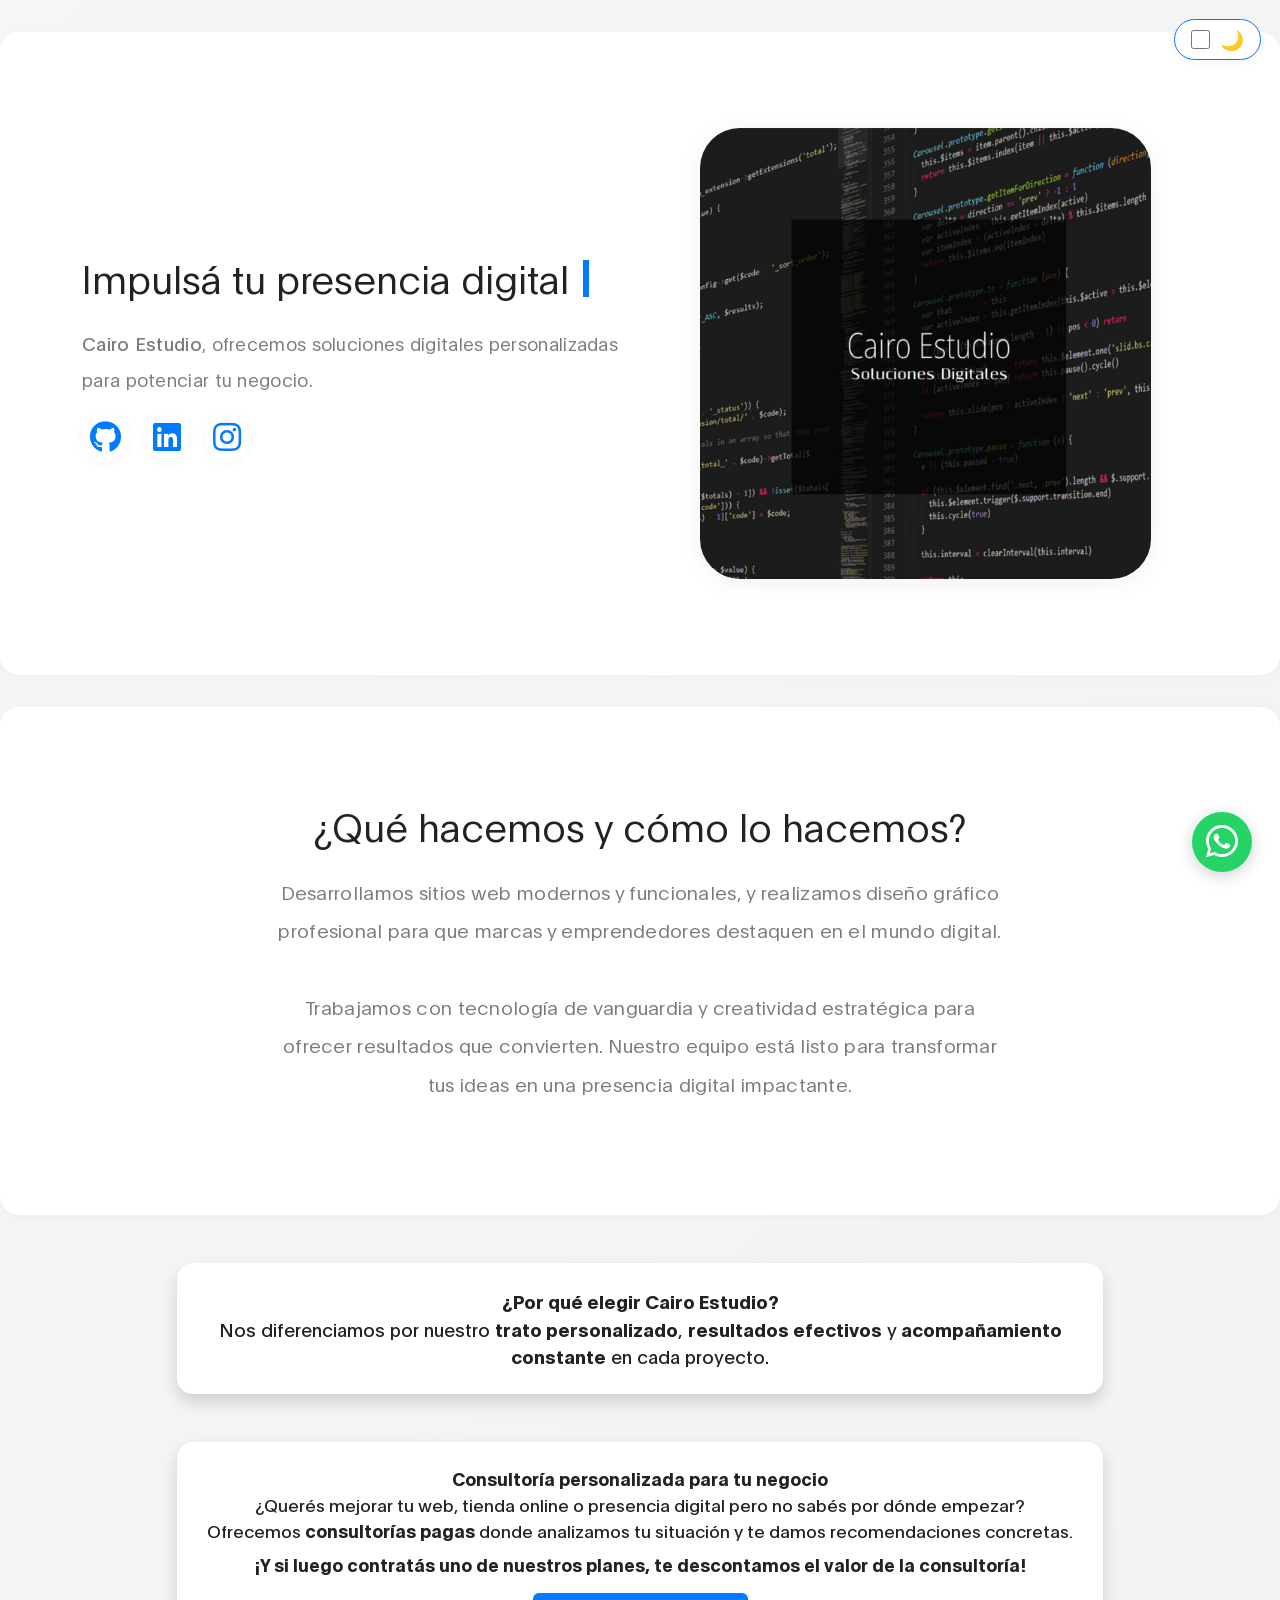
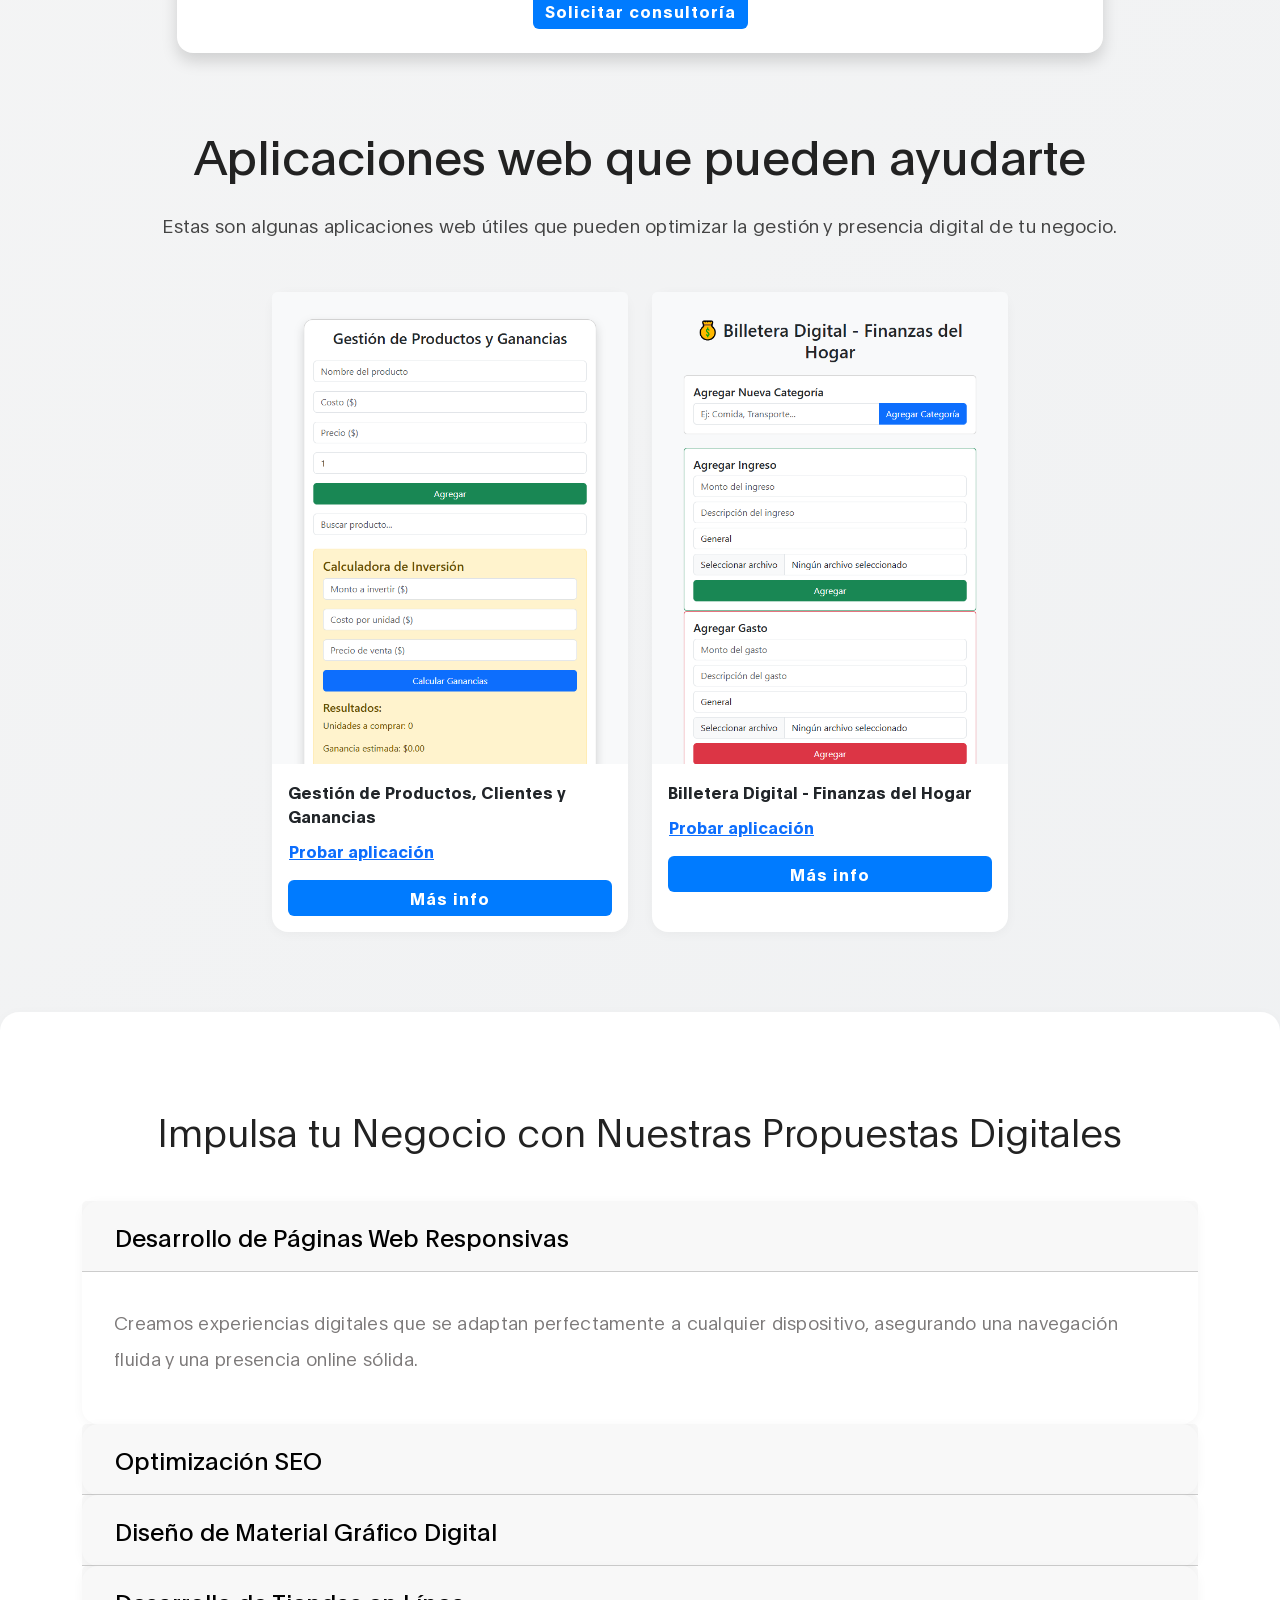
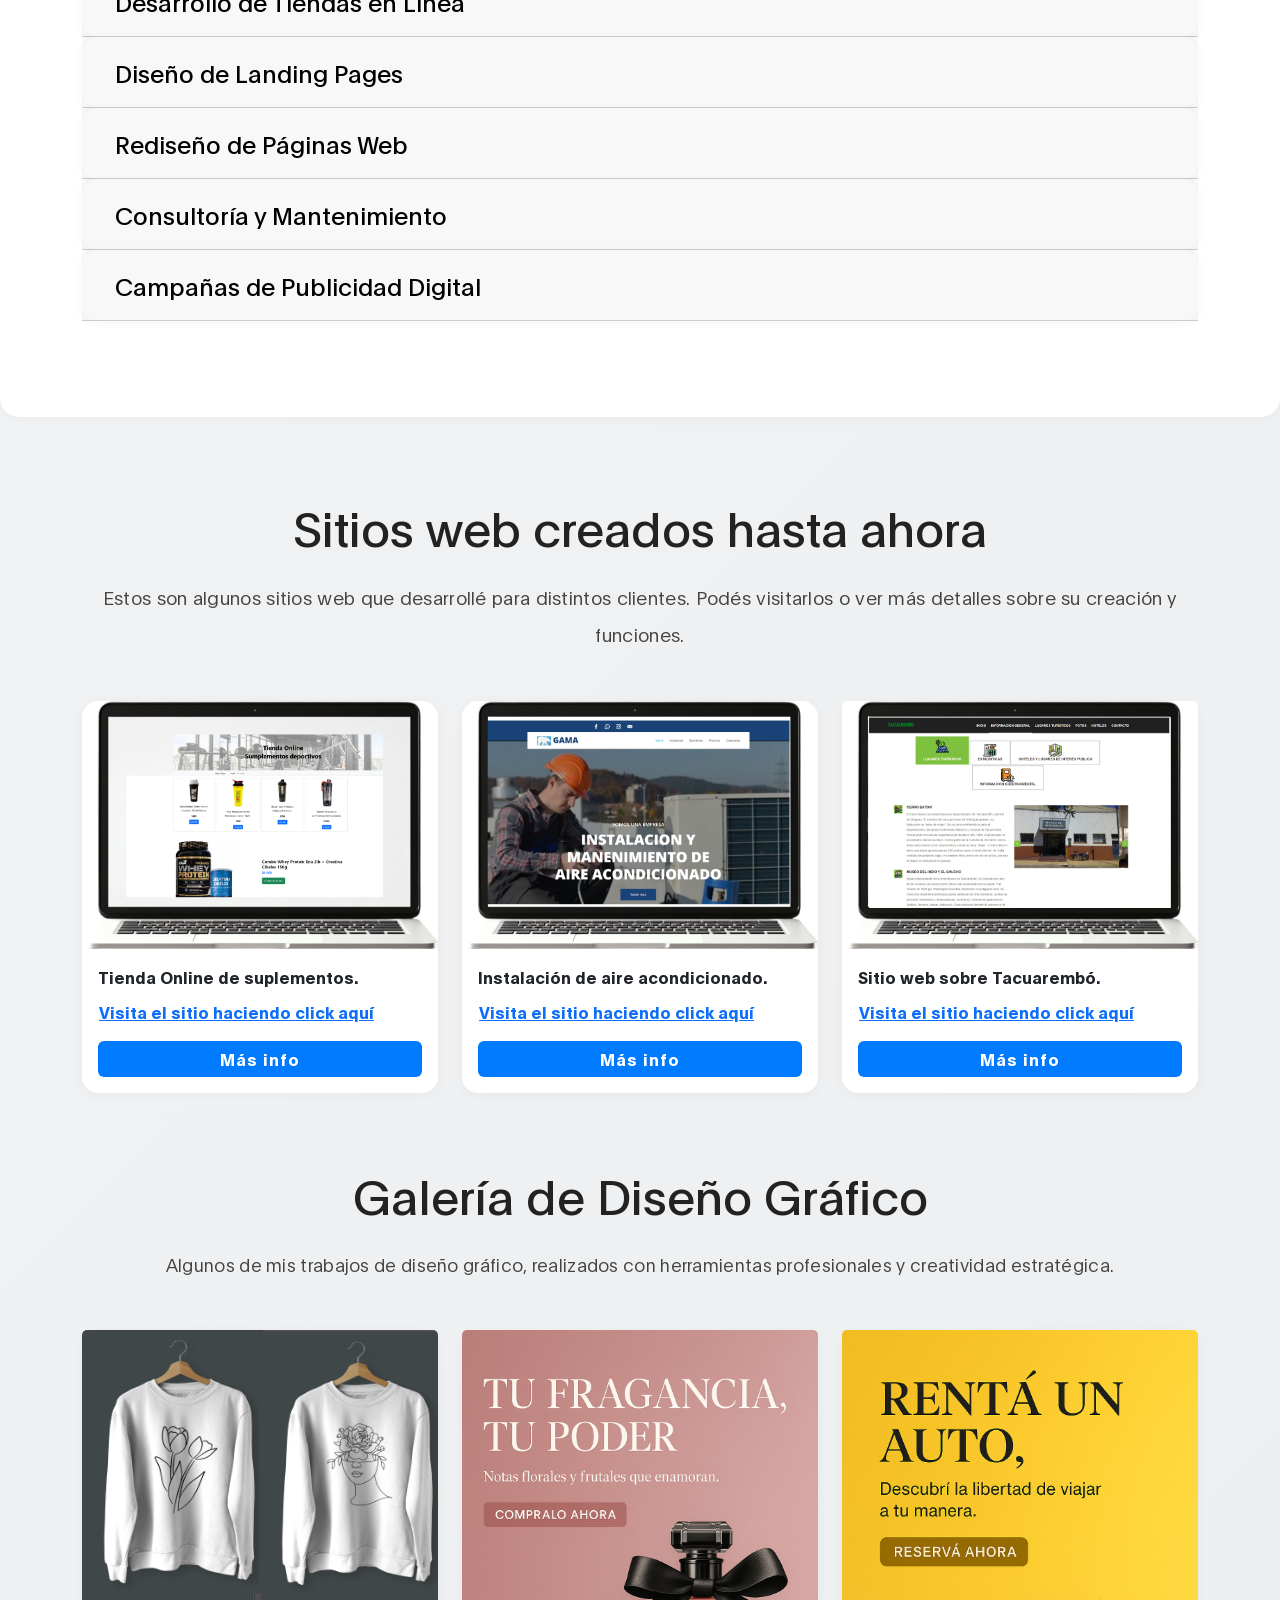
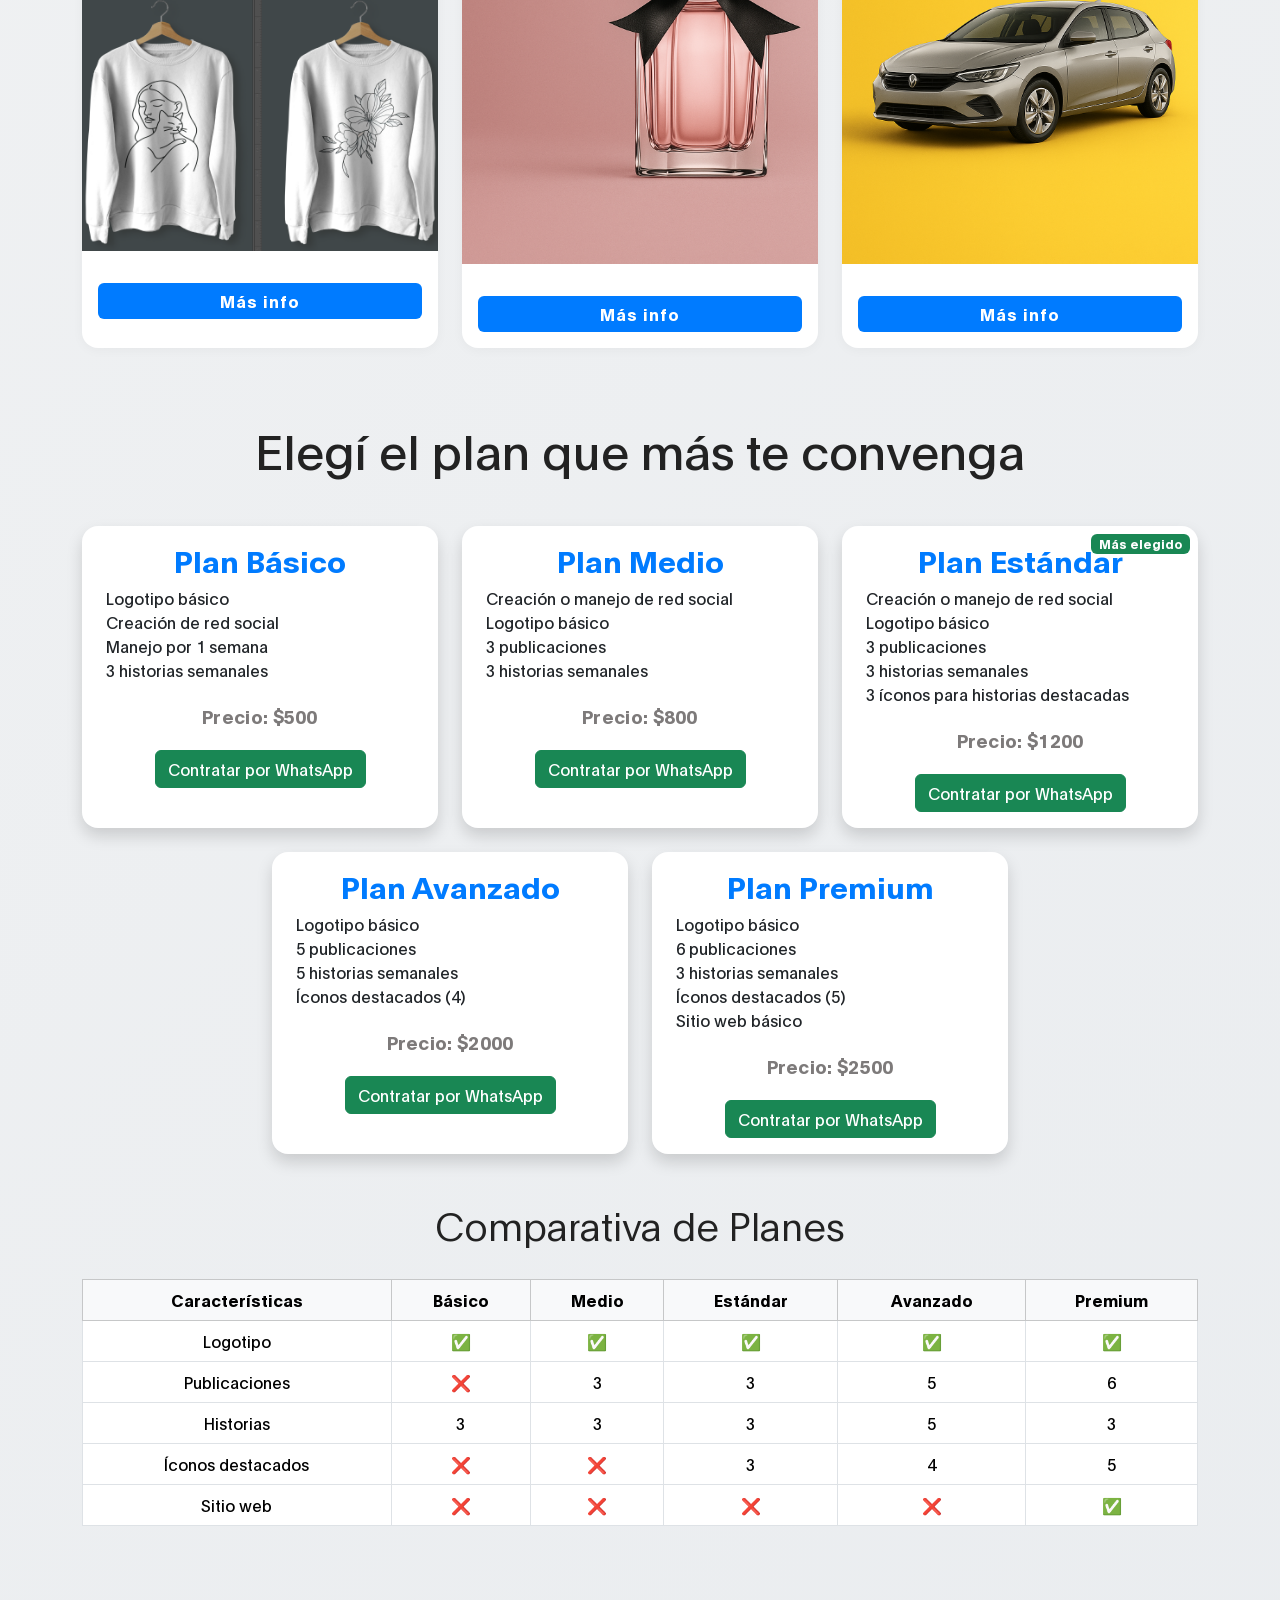
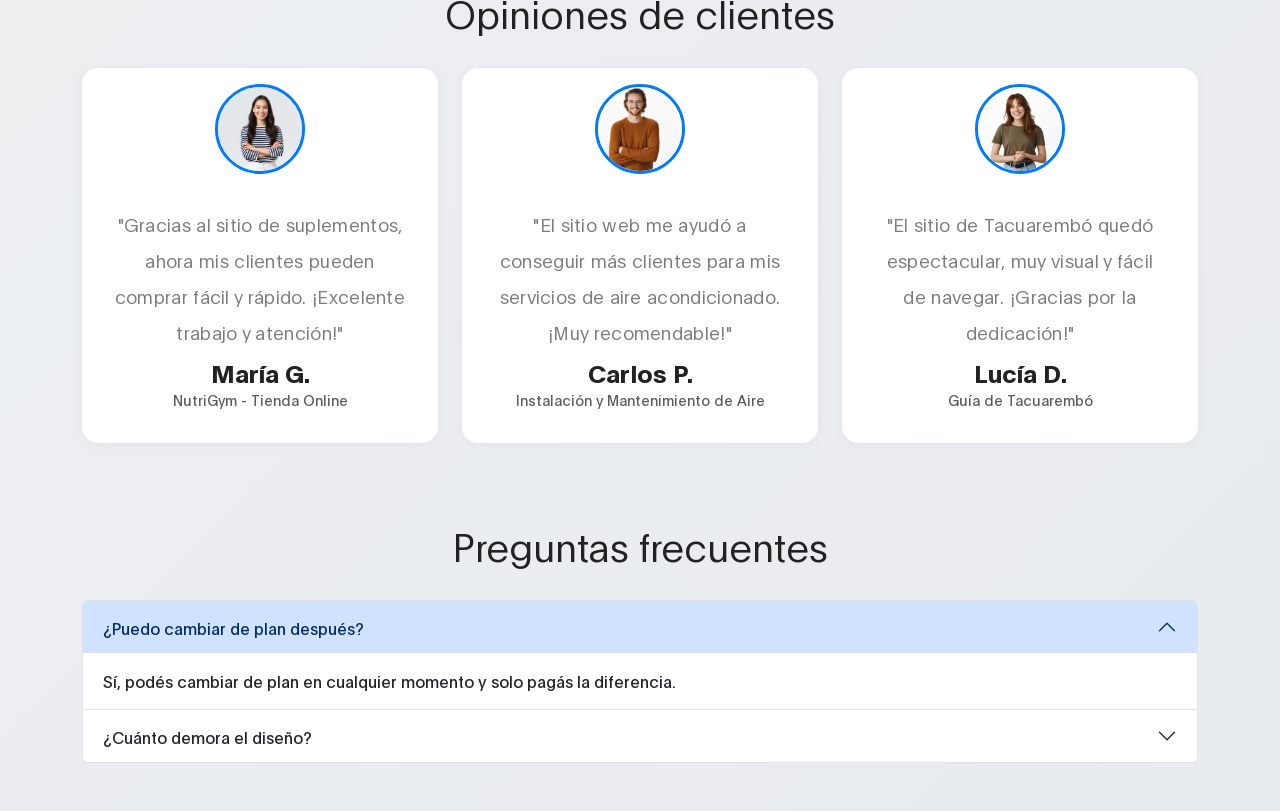
<file: index.html>
<!DOCTYPE html>
<html lang="es">
<head>
    <title>Cairo Estudio Web</title>
    <!-- Bootstrap CSS -->
    <link href="https://cdn.jsdelivr.net/npm/bootstrap@5.3.0-alpha1/dist/css/bootstrap.min.css" rel="stylesheet">
    <!-- Google Fonts -->
    <link href="https://fonts.googleapis.com/css2?family=Montserrat:wght@400;700&display=swap" rel="stylesheet">
    <style>
        :root {
            /* Minimalista Light */
            --color-bg: #f6f6f6;
            --color-bg-gradient: linear-gradient(135deg, #f6f6f6 0%, #e9ecef 100%);
            --color-navbar: #fff;
            --color-navbar-link: #222;
            --color-navbar-link-hover: #007bff;
            --color-primary: #007bff;
            --color-primary-dark: #0056b3;
            --color-card-bg: #fff;
            --color-card-shadow: 0 2px 12px rgba(0,0,0,0.04);
            --color-card-hover: 0 8px 32px rgba(0,123,255,0.07);
            --color-title: #222;
            --color-text: #222;
            --color-btn-bg: #007bff;
            --color-btn-bg-hover: #0056b3;
            --color-section: #fff;
            --color-faq: #f6f6f6;
        }
        [data-theme="dark"] {
            --color-bg: #181a1b;
            --color-bg-gradient: linear-gradient(135deg, #181a1b 0%, #23272b 100%);
            --color-navbar: #23272b;
            --color-navbar-link: #f6f6f6;
            --color-navbar-link-hover: #66d9ef;
            --color-primary: #66d9ef;
            --color-primary-dark: #a6e22e;
            --color-card-bg: #23272b;
            --color-card-shadow: 0 2px 12px rgba(0,0,0,0.18);
            --color-card-hover: 0 8px 32px rgba(102,217,239,0.10);
            --color-title: #f6f6f6;
            --color-text: #f6f6f6;
            --color-btn-bg: #23272b;
            --color-btn-bg-hover: #66d9ef;
            --color-section: #181a1b;
            --color-faq: #23272b;
        }
        body {
            font-family: 'Montserrat', Arial, sans-serif;
            background: var(--color-bg-gradient);
            color: var(--color-text);
            transition: background 0.4s, color 0.4s;
        }
        .navbar {
            background: var(--color-navbar);
            box-shadow: 0 2px 8px rgba(0,0,0,0.03);
        }
        .navbar-brand {
            font-weight: 700;
            letter-spacing: 2px;
            color: var(--color-navbar-link) !important;
        }
        .navbar-nav .nav-link {
            color: var(--color-navbar-link) !important;
            font-weight: 500;
            transition: color 0.2s;
        }
        .navbar-nav .nav-link:hover {
            color: var(--color-navbar-link-hover) !important;
        }
        .about, .servicios-digitales, .tecnologia-creatividad, .testimonials, .faq {
            background: var(--color-section);
            border-radius: 1.2rem;
            box-shadow: 0 2px 12px rgba(0,0,0,0.03);
            margin: 2rem 0;
            padding: 2rem 0;
        }
        .about-image {
            border-radius: 1rem;
            box-shadow: 0 4px 24px rgba(0,0,0,0.06);
            border: none;
        }
        .typewriter-cursor {
            display: inline-block;
            animation: blink 1s steps(1) infinite;
            color: var(--color-primary);
            font-weight: bold;
            font-size: 1.2em;
        }
        @keyframes blink {
            0%, 50% { opacity: 1; }
            51%, 100% { opacity: 0; }
        }
        .card {
            border-radius: 1rem;
            background: var(--color-card-bg);
            box-shadow: var(--color-card-shadow);
            transition: transform 0.2s, box-shadow 0.2s, background 0.4s;
            border: none;
        }
        .card:hover {
            transform: translateY(-4px) scale(1.01);
            box-shadow: var(--color-card-hover);
        }
        .btn-primary {
            background: var(--color-btn-bg);
            border: none;
            font-weight: 600;
            letter-spacing: 1px;
            transition: background 0.2s;
            color: #fff;
        }
        .btn-primary:hover {
            background: var(--color-btn-bg-hover);
            color: #fff;
        }
        .card-title {
            color: var(--color-primary);
            font-weight: 700;
        }
        h2, h3, h5, h6 {
            color: var(--color-title);
        }
        .theme-toggle {
            position: fixed;
            top: 1.2rem;
            right: 1.2rem;
            z-index: 9999;
            background: var(--color-card-bg);
            border-radius: 2rem;
            box-shadow: 0 2px 8px rgba(0,0,0,0.05);
            padding: 0.3rem 1rem;
            display: flex;
            align-items: center;
            cursor: pointer;
            border: 1.5px solid var(--color-primary);
            transition: background 0.3s, border 0.3s;
        }
        .theme-toggle span {
            font-size: 1.2em;
            margin-left: 0.5em;
            color: var(--color-primary);
            transition: color 0.3s;
        }
        .theme-toggle input[type="checkbox"] {
            accent-color: var(--color-primary);
            width: 1.2em;
            height: 1.2em;
        }
        /* Animación fade-in para las secciones */
        .fade-in {
            opacity: 0;
            transform: translateY(30px);
            transition: opacity 0.8s cubic-bezier(.4,0,.2,1), transform 0.8s cubic-bezier(.4,0,.2,1);
        }
        .fade-in.visible {
            opacity: 1;
            transform: none;
        }
        /* Animación slide-in desde la izquierda */
        .slide-in-left {
            opacity: 0;
            transform: translateX(-60px);
            transition: opacity 0.8s cubic-bezier(.4,0,.2,1), transform 0.8s cubic-bezier(.4,0,.2,1);
        }
        .slide-in-left.visible {
            opacity: 1;
            transform: none;
        }
        [data-theme="dark"] .accordion-item,
[data-theme="dark"] .accordion-button,
[data-theme="dark"] .accordion-body,
[data-theme="dark"] .accordion-header {
    background-color: #23272b !important;
    color: #f6f6f6 !important;
    border-color: #23272b !important;
}
[data-theme="dark"] .accordion-button:not(.collapsed) {
    background-color: #181a1b !important;
    color: #66d9ef !important;
}
[data-theme="dark"] .accordion-button:focus {
    box-shadow: 0 0 0 0.2rem #66d9ef44 !important;
}

/* Corrige color de enlaces y textos en cards de proyectos en modo oscuro */
[data-theme="dark"] .card,
[data-theme="dark"] .card-body {
    background-color: #23272b !important;
    color: #f6f6f6 !important;
}
[data-theme="dark"] .card .card-text,
[data-theme="dark"] .card .fw-bold,
[data-theme="dark"] .card-title,
[data-theme="dark"] .card-body a,
[data-theme="dark"] .card-body p {
    color: #66d9ef !important;
}
[data-theme="dark"] .card .btn-primary,
[data-theme="dark"] .btn-primary {
    background: #23272b !important;
    color: #66d9ef !important;
    border: 1px solid #66d9ef !important;
}
[data-theme="dark"] .card .btn-primary:hover,
[data-theme="dark"] .btn-primary:hover {
    background: #181a1b !important;
    color: #a6e22e !important;
    border: 1px solid #a6e22e !important;
}
.faq .card-header .btn-link {
    text-decoration: none !important;
    box-shadow: none !important;
}
.faq .card-header .btn-link:hover,
.faq .card-header .btn-link:focus {
    text-decoration: underline dotted #007bff;
    outline: none;
}

/* Tabla comparativa: colores para modo oscuro */
[data-theme="dark"] .table,
[data-theme="dark"] .table-bordered,
[data-theme="dark"] .table thead,
[data-theme="dark"] .table thead tr,
[data-theme="dark"] .table thead th,
[data-theme="dark"] .table tbody tr,
[data-theme="dark"] .table tbody td {
    background-color: #23272b !important;
    color: #f6f6f6 !important;
    border-color: #383838 !important;
}
[data-theme="dark"] .table thead th,
[data-theme="dark"] .table-light {
    background-color: #181a1b !important;
    color: #66d9ef !important;
    border-color: #383838 !important;
}
/* Loader de inicio */
#loader-bg {
  position: fixed;
  z-index: 99999;
  inset: 0;
  background: #fff;
  display: flex;
  align-items: center;
  justify-content: center;
  transition: opacity 0.6s cubic-bezier(.4,0,.2,1);
}
[data-theme="dark"] #loader-bg {
  background: #181a1b;
}
#loader {
  width: 48px;
  height: 48px;
  border: 4px solid #007bff;
  border-top: 4px solid transparent;
  border-radius: 50%;
  animation: spin 1s linear infinite;
}
@keyframes spin {
  to { transform: rotate(360deg); }
}
#loader-bg.hide {
  opacity: 0;
  pointer-events: none;
}
    </style>
    <meta charset="UTF-8">
    <meta http-equiv="X-UA-Compatible" content="IE=Edge">
    <meta name="description" content="Impulsamos tu presencia digital. En Cairo Estudio, ofrecemos soluciones digitales personalizadas para potenciar tu negocio.">
    <meta name="keywords" content="desarrollo web, diseño gráfico, portfolio, cairo estudio, sitios web, marketing digital">
    <meta name="author" content="Cairo Estudio">
    <meta name="viewport" content="width=device-width, initial-scale=1, maximum-scale=1">
    <!-- Bootstrap y FontAwesome -->
    <link rel="stylesheet" href="css/all.min.css">
    <link rel="stylesheet" href="css/owl.carousel.min.css">
    <link rel="stylesheet" href="css/owl.theme.default.min.css">
    <link rel="stylesheet" href="css/tooplate-ben-resume-style.css">
</head>

<body data-bs-spy="scroll" data-bs-target="#navbarNav" data-bs-offset="50">
    <!-- Toggle de modo claro/oscuro -->
    <div class="theme-toggle" id="themeToggle" title="Cambiar modo claro/oscuro">
        <input type="checkbox" id="toggleSwitch" aria-label="Cambiar modo claro/oscuro">
        <span id="toggleIcon">🌙</span>
    </div>

    <!-- MENU BAR -->
    <nav class="navbar navbar-expand-lg sticky-top">
        <div class="container">
            <a class="navbar-brand" href="#">Cairo Estudio</a>
            <button class="navbar-toggler" type="button" data-bs-toggle="collapse" data-bs-target="#navbarNav" aria-controls="navbarNav" aria-expanded="false" aria-label="Toggle navigation">
                <span class="navbar-toggler-icon"></span>
            </button>
            <div class="collapse navbar-collapse" id="navbarNav">
                <ul class="navbar-nav mx-auto">
                    <li class="nav-item"><a href="#Presentaciòn" class="nav-link smoothScroll">Presentación</a></li>
                    <li class="nav-item"><a href="#about" class="nav-link smoothScroll">Estrategias</a></li>
                    <li class="nav-item"><a href="#testimonials" class="nav-link smoothScroll">Herramientas</a></li>
                    <li class="nav-item"><a href="#faq" class="nav-link smoothScroll">Propuestas</a></li>
                    <li class="nav-item"><a href="#proyectos" class="nav-link smoothScroll">Mis Proyectos</a></li>
                </ul>
            </div>
        </div>
    </nav>

    <!-- HERO / PRESENTACIÓN -->
    <section class="about section-padding fade-in" id="Presentaciòn">
        <div class="container">
            <div class="row align-items-center">
                <div class="col-lg-6 col-md-6 col-12">
                    <h3 class="mb-4">
                        <span id="typewriter"></span>
                        <span class="typewriter-cursor">|</span>
                    </h3>
                    <p><strong>Cairo Estudio</strong>, ofrecemos soluciones digitales personalizadas para potenciar tu negocio.</p>
                    <div class="d-flex align-items-center mt-3 gap-3">
                        <a href="https://github.com/Joaquinnoble777" target="_blank" rel="noopener" class="social-icon-link">
                            <i class="fab fa-github fa-2x"></i>
                        </a>
                        <a href="https://www.linkedin.com/in/joaquin-noble-5156b3354/" target="_blank" rel="noopener" class="social-icon-link">
                            <i class="fab fa-linkedin fa-2x"></i>
                        </a>
                        <a href="https://www.instagram.com/cairoestudio_web/" target="_blank" rel="noopener" class="social-icon-link">
                            <i class="fab fa-instagram fa-2x"></i>
                        </a>
                    </div>
                </div>
                <div class="col-lg-5 mx-auto col-md-6 col-12">
                    <img src="images/true-agency.jpg" class="about-image img-fluid" alt="Cairo Estudio Soluciones Digitales">
                </div>
            </div>
        </div>
    </section>

    <!-- NUEVA SECCIÓN UNIFICADA: ¿Qué hacemos y cómo lo hacemos? -->
<section class="servicios-digitales section-padding fade-in" id="servicios">
    <div class="container">
        <div class="row justify-content-center">
            <div class="col-lg-8 col-md-10 col-12 text-center">
                <h3 class="mb-4">¿Qué hacemos y cómo lo hacemos?</h3>
                <p style="font-size: 1.2em;">
                    Desarrollamos sitios web modernos y funcionales, y realizamos diseño gráfico profesional para que marcas y emprendedores destaquen en el mundo digital.<br><br>
                    Trabajamos con tecnología de vanguardia y creatividad estratégica para ofrecer resultados que convierten. Nuestro equipo está listo para transformar tus ideas en una presencia digital impactante.
                </p>
            </div>
        </div>
    </div>
</section>

<div class="container my-5 fade-in">
    <div class="row justify-content-center">
        <div class="col-lg-10">
            <div class="text-center shadow py-4 px-3" style="font-size:1.15em; border-radius:1rem; background: var(--color-section); color: var(--color-text); box-shadow: 0 2px 12px rgba(0,0,0,0.03);">
                <strong>¿Por qué elegir Cairo Estudio?</strong><br>
                Nos diferenciamos por nuestro <b>trato personalizado</b>, <b>resultados efectivos</b> y <b>acompañamiento constante</b> en cada proyecto.
            </div>
        </div>
    </div>
</div>

<!-- Agrega este bloque debajo de "¿Por qué elegir Cairo Estudio?" para destacar la consultoría -->

<!--Podés responder de manera cordial, profesional y personalizada. Aquí tienes un ejemplo de respuesta para cuando recibas ese mensaje por WhatsApp:

---

¡Hola! 😊  
Muchas gracias por contactarte con Cairo Estudio.

Contame un poco más sobre tu negocio y qué tipo de sitio web te gustaría tener (por ejemplo: institucional, tienda online, catálogo, etc.).  
Te puedo asesorar sobre las mejores opciones para tu presencia digital y enviarte una propuesta a medida, sin compromiso.

¿Tenés alguna referencia de lo que te gustaría o alguna funcionalidad especial en mente?

¡Quedo atento/a a tu respuesta!

---

Este tipo de respuesta genera confianza, invita a la conversación y te permite obtener la información necesaria para avanzar.-->

<div class="container my-4 fade-in">
    <div class="row justify-content-center">
        <div class="col-lg-10">
            <div class="text-center shadow py-4 px-3" style="font-size:1.08em; border-radius:1rem; background: var(--color-section); color: var(--color-text); box-shadow: 0 2px 12px rgba(0,0,0,0.03);">
                <strong>Consultoría personalizada para tu negocio</strong><br>
                ¿Querés mejorar tu web, tienda online o presencia digital pero no sabés por dónde empezar? <br>
                Ofrecemos <b>consultorías pagas</b> donde analizamos tu situación y te damos recomendaciones concretas.<br>
                <span class="d-block mt-2">
                    <b>¡Y si luego contratás uno de nuestros planes, te descontamos el valor de la consultoría!</b>
                </span>
                <div class="mt-3">
                    <a 
                      href="https://wa.me/59899946914?text=Hola,%20vi%20que%20ofrec%C3%A9s%20consultor%C3%ADas%20personalizadas%20y%20me%20interesa.%0ATengo%20un%20negocio%20y%20quiero%20mejorar%20mi%20p%C3%A1gina%20web%20y%20la%20presencia%20en%20redes,%20pero%20no%20s%C3%A9%20bien%20qu%C3%A9%20est%C3%A1%20funcionando%20mal%20ni%20por%20d%C3%B3nde%20empezar.%0A%C2%BFPodr%C3%ADas%20contarme%20c%C3%B3mo%20funciona%20la%20consultor%C3%ADa,%20qu%C3%A9%20incluye%20y%20cu%C3%A1nto%20cuesta%3F%0AGracias."
                      class="btn btn-primary"
                      target="_blank"
                      rel="noopener"
                    >
                      Solicitar consultoría
                    </a>
                </div>
            </div>
        </div>
    </div>
</div>

<!-- Agrega esto justo debajo de la sección "Consultoría personalizada para tu negocio" -->

<div class="container py-5 fade-in" id="apps-utiles">
    <h2 class="text-center mb-4">Aplicaciones web que pueden ayudarte</h2>
    <p class="text-center mb-5" style="font-size:1.15em; color:#444;">
        Estas son algunas aplicaciones web útiles que pueden optimizar la gestión y presencia digital de tu negocio.
    </p>
    <div class="row g-4 justify-content-center">
        <!-- Card 1: Gestión de Productos, Clientes y Ganancias -->
        <div class="col-md-4">
            <div class="card h-100">
                <img src="/images/ScreenShot Tool -20250527220219.png" class="card-img-top" alt="Gestión de Productos, Clientes y Ganancias">
                <div class="card-body">
                    <div class="mb-2">
                        <strong>Gestión de Productos, Clientes y Ganancias</strong>
                    </div>
                    <a href="https://costosyganancias.netlify.app/" target="_blank" class="btn btn-link p-0" style="font-weight:600;">Probar aplicación</a>
                    <button class="btn btn-primary mt-3 w-100" type="button" data-bs-toggle="collapse" data-bs-target="#appDesplegableGestion" aria-expanded="false" aria-controls="appDesplegableGestion">
                        Más info
                    </button>
                    <div class="collapse mt-2" id="appDesplegableGestion">
                        <div class="card card-body">
                            Administra productos, clientes y ventas de forma sencilla. Calcula costos, precios, ganancias y obtén resúmenes por cliente.<br>
                            <ul class="mt-2 mb-0" style="font-size:0.98em;">
                                <li>Gestión de clientes y productos</li>
                                <li>Registro de costo y precio</li>
                                <li>Búsqueda rápida</li>
                                <li>Resumen por cliente</li>
                                <li>Totales y ganancia acumulada</li>
                            </ul>
                            Ideal para pequeños negocios que buscan controlar su rentabilidad y stock.
                        </div>
                    </div>
                </div>
            </div>
        </div>
        <!-- Card 2: Billetera Digital - Finanzas del Hogar -->
        <div class="col-md-4">
            <div class="card h-100">
                <img src="/images/ScreenShot Tool -20250527220128.png" class="card-img-top" alt="Billetera Digital - Finanzas del Hogar">
                <div class="card-body">
                    <div class="mb-2">
                        <strong>Billetera Digital - Finanzas del Hogar</strong>
                    </div>
                    <a href="https://controldebilleteravirtual.netlify.app/" target="_blank" class="btn btn-link p-0" style="font-weight:600;">Probar aplicación</a>
                    <button class="btn btn-primary mt-3 w-100" type="button" data-bs-toggle="collapse" data-bs-target="#appDesplegableBilletera" aria-expanded="false" aria-controls="appDesplegableBilletera">
                        Más info
                    </button>
                    <div class="collapse mt-2" id="appDesplegableBilletera">
                        <div class="card card-body">
                            Controlá tus finanzas personales y del hogar de forma simple. Agregá categorías, ingresos y gastos, y visualizá tu saldo actual y el historial de movimientos.<br>
                            <ul class="mt-2 mb-0" style="font-size:0.98em;">
                                <li>Agregar categorías personalizadas (ej: Comida, Transporte, etc.)</li>
                                <li>Registrar ingresos y gastos con descripción</li>
                                <li>Visualización del saldo actual</li>
                                <li>Historial de movimientos y resumen visual</li>
                            </ul>
                            Ideal para organizar tus finanzas y tener un control claro de tus gastos e ingresos.
                        </div>
                    </div>
                </div>
            </div>
        </div>
        <!-- El tercer card ha sido eliminado -->
    </div>
</div>

    <!-- Mueve aquí la sección de Impulsa tu Negocio con Nuestras Propuestas Digitales -->
    <section class="faq section-padding fade-in" id="faq">
        <div class="container">
            <div class="row">
                <div class="col-lg-12 col-12">
                    <h3 class="mb-5 text-center">Impulsa tu Negocio con Nuestras Propuestas Digitales</h3>
                    <div class="accordion" id="accordionExample">
                        <!-- Pregunta 1 -->
                        <div class="card">
                            <div class="card-header" id="headingOne">
                                <h2 class="mb-0">
                                    <button class="btn btn-link" type="button" data-bs-toggle="collapse" data-bs-target="#collapseOne" aria-expanded="true" aria-controls="collapseOne">
                                        Desarrollo de Páginas Web Responsivas
                                    </button>
                                </h2>
                            </div>
                            <div id="collapseOne" class="collapse show" aria-labelledby="headingOne" data-bs-parent="#accordionExample">
                                <div class="card-body">
                                    <p>Creamos experiencias digitales que se adaptan perfectamente a cualquier dispositivo, asegurando una navegación fluida y una presencia online sólida.</p>
                                </div>
                            </div>
                        </div>
                        <!-- Pregunta 2 -->
                        <div class="card">
                            <div class="card-header" id="headingTwo">
                                <h2 class="mb-0">
                                    <button class="btn btn-link collapsed" type="button" data-bs-toggle="collapse" data-bs-target="#collapseTwo" aria-expanded="false" aria-controls="collapseTwo">
                                        Optimización SEO
                                    </button>
                                </h2>
                            </div>
                            <div id="collapseTwo" class="collapse" aria-labelledby="headingTwo" data-bs-parent="#accordionExample">
                                <div class="card-body">
                                    <p>Con nuestra optimización SEO, tu sitio web alcanzará nuevas alturas, mejorando tu posicionamiento en motores de búsqueda y atrayendo tráfico cualificado.</p>
                                </div>
                            </div>
                        </div>
                        <!-- Pregunta 3 -->
                        <div class="card">
                            <div class="card-header" id="headingThree">
                                <h2 class="mb-0">
                                    <button class="btn btn-link collapsed" type="button" data-bs-toggle="collapse" data-bs-target="#collapseThree" aria-expanded="false" aria-controls="collapseThree">
                                        Diseño de Material Gráfico Digital
                                    </button>
                                </h2>
                            </div>
                            <div id="collapseThree" class="collapse" aria-labelledby="headingThree" data-bs-parent="#accordionExample">
                                <div class="card-body">
                                    <p>Con nuestros diseños llamativos, tu marca se destacará en cada rincón digital, aumentando tu visibilidad y atrayendo a más clientes potenciales.</p>
                                </div>
                            </div>
                        </div>
                        <!-- Pregunta 4 -->
                        <div class="card">
                            <div class="card-header" id="headingFour">
                                <h2 class="mb-0">
                                    <button class="btn btn-link collapsed" type="button" data-bs-toggle="collapse" data-bs-target="#collapseFour" aria-expanded="false" aria-controls="collapseFour">
                                        Desarrollo de Tiendas en Línea
                                    </button>
                                </h2>
                            </div>
                            <div id="collapseFour" class="collapse" aria-labelledby="headingFour" data-bs-parent="#accordionExample">
                                <div class="card-body">
                                    <p>Diseñamos tiendas online personalizadas, con una experiencia de usuario optimizada, para que tus productos lleguen a más personas y aumentes tus ventas.</p>
                                </div>
                            </div>
                        </div>
                        <!-- Pregunta 5 -->
                        <div class="card">
                            <div class="card-header" id="headingFive">
                                <h2 class="mb-0">
                                    <button class="btn btn-link collapsed" type="button" data-bs-toggle="collapse" data-bs-target="#collapseFive" aria-expanded="false" aria-controls="collapseFive">
                                        Diseño de Landing Pages
                                    </button>
                                </h2>
                            </div>
                            <div id="collapseFive" class="collapse" aria-labelledby="headingFive" data-bs-parent="#accordionExample">
                                <div class="card-body">
                                    <p>Optimizamos las páginas de aterrizaje para maximizar conversiones, utilizando diseños atractivos que guían a tus visitantes hacia la acción deseada.</p>
                                </div>
                            </div>
                        </div>
                        <!-- Pregunta 6 -->
                        <div class="card">
                            <div class="card-header" id="headingSix">
                                <h2 class="mb-0">
                                    <button class="btn btn-link collapsed" type="button" data-bs-toggle="collapse" data-bs-target="#collapseSix" aria-expanded="false" aria-controls="collapseSix">
                                        Rediseño de Páginas Web
                                    </button>
                                </h2>
                            </div>
                            <div id="collapseSix" class="collapse" aria-labelledby="headingSix" data-bs-parent="#accordionExample">
                                <div class="card-body">
                                    <p>Transforma tu página web with un rediseño moderno y optimizado, adaptado a las tendencias actuales y mejorando la experiencia de tus usuarios.</p>
                                </div>
                            </div>
                        </div>
                        <!-- Pregunta 7 -->
                        <div class="card">
                            <div class="card-header" id="headingSeven">
                                <h2 class="mb-0">
                                    <button class="btn btn-link collapsed" type="button" data-bs-toggle="collapse" data-bs-target="#collapseSeven" aria-expanded="false" aria-controls="collapseSeven">
                                        Consultoría y Mantenimiento
                                    </button>
                                </h2>
                            </div>
                            <div id="collapseSeven" class="collapse" aria-labelledby="headingSeven" data-bs-parent="#accordionExample">
                                <div class="card-body">
                                    <p>Te ofrecemos apoyo continuo y mantenimiento, asegurando que tu sitio web siga siendo funcional, seguro y eficiente a lo largo del tiempo.</p>
                                </div>
                            </div>
                        </div>
                        <!-- Pregunta 8 -->
                        <div class="card">
                            <div class="card-header" id="headingEight">
                                <h2 class="mb-0">
                                    <button class="btn btn-link collapsed" type="button" data-bs-toggle="collapse" data-bs-target="#collapseEight" aria-expanded="false" aria-controls="collapseEight">
                                        Campañas de Publicidad Digital
                                    </button>
                                </h2>
                            </div>
                            <div id="collapseEight" class="collapse" aria-labelledby="headingEight" data-bs-parent="#accordionExample">
                                <div class="card-body">
                                    <p>Creamos campañas publicitarias efectivas en Google, Facebook e Instagram, diseñando anuncios visuales que impactan y aumentan tu alcance.</p>
                                </div>
                            </div>
                        </div>
                    </div>
                </div>
            </div>
        </div>
    </section>
    <!-- PROYECTOS WEB -->
    <div class="container py-5 fade-in" id="proyectos">
        <h2 class="text-center mb-4">Sitios web creados hasta ahora</h2>
        <p class="text-center mb-5" style="font-size:1.15em; color:#444;">
            Estos son algunos sitios web que desarrollé para distintos clientes. Podés visitarlos o ver más detalles sobre su creación y funciones.
        </p>
        <div class="row g-4">
            <!-- Proyecto 1: Tienda Online de suplementos -->
            <div class="col-md-4">
                <div class="card h-100">
                    <img src="/images/Object.png" class="card-img-top" alt="Proyecto 1">
                    <div class="card-body">
                        <div class="mb-2">
                            <strong>Tienda Online de suplementos.</strong>
                        </div>
                        <a href="https://nutrigym.netlify.app/" target="_blank" class="btn btn-link p-0" style="font-weight:600;">Visita el sitio haciendo click aquí</a>
                        <button class="btn btn-primary mt-3 w-100" type="button" data-bs-toggle="collapse" data-bs-target="#textoDesplegable1" aria-expanded="false" aria-controls="textoDesplegable1">
                            Más info
                        </button>
                        <div class="collapse mt-2" id="textoDesplegable1">
                            <div class="card card-body">
                                Tienda online responsive hecha con HTML, CSS, JavaScript y Bootstrap. Permite explorar productos, agregar al carrito y ver detalles.
                            </div>
                        </div>
                    </div>
                </div>
            </div>
            <!-- Proyecto 2: Instalación de aire acondicionado -->
            <div class="col-md-4">
                <div class="card h-100">
                    <img src="/images/gama.png" class="card-img-top" alt="Instalación de Aire Acondicionado">
                    <div class="card-body">
                        <div class="mb-2">
                            <strong>Instalación de aire acondicionado.</strong>
                        </div>
                        <a href="https://deft-genie-92373e.netlify.app/" target="_blank" class="btn btn-link p-0" style="font-weight:600;">Visita el sitio haciendo click aquí</a>
                        <button class="btn btn-primary mt-3 w-100" type="button" data-bs-toggle="collapse" data-bs-target="#textoDesplegable2" aria-expanded="false" aria-controls="textoDesplegable2">
                            Más info
                        </button>
                        <div class="collapse mt-2" id="textoDesplegable2">
                            <div class="card card-body">
                                Página web para una empresa especializada en instalación, mantenimiento y reparación de aires acondicionados. Diseño responsive y enfocado en servicios profesionales.
                            </div>
                        </div>
                    </div>
                </div>
            </div>
            <!-- Proyecto 3: Sitio web sobre Tacuarembó -->
            <div class="col-md-4">
                <div class="card h-100">
                    <img src="/images/tacuarembo.jpg" class="card-img-top" alt="Proyecto 3">
                    <div class="card-body">
                        <div class="mb-2">
                            <strong>Sitio web sobre Tacuarembó.</strong>
                        </div>
                        <a href="https://resplendent-pavlova-89465a.netlify.app/" target="_blank" class="btn btn-link p-0" style="font-weight:600;">Visita el sitio haciendo click aquí</a>
                        <button class="btn btn-primary mt-3 w-100" type="button" data-bs-toggle="collapse" data-bs-target="#textoDesplegable3" aria-expanded="false" aria-controls="textoDesplegable3">
                            Más info
                        </button>
                        <div class="collapse mt-2" id="textoDesplegable3">
                            <div class="card card-body">
                                Guía turística digital sobre Tacuarembó. El sitio muestra atractivos turísticos, cultura local, gastronomía y eventos destacados del departamento, con un diseño claro y accesible.
                            </div>
                        </div>
                    </div>
                </div>
            </div>
        </div>
    </div>

    <!-- GALERÍA DE DISEÑO GRÁFICO -->
    <div class="container mt-4 fade-in">
        <h2 class="text-center mb-4">Galería de Diseño Gráfico</h2>
        <p class="text-center mb-5" style="font-size:1.1em; color:#444;">
            Algunos de mis trabajos de diseño gráfico, realizados con herramientas profesionales y creatividad estratégica.
        </p>
        <div class="row">
            <!-- Tarjeta 1 -->
            <div class="col-md-4 mb-4">
                <div class="card h-100">
                    <img src="/images/sd.png" class="card-img-top" alt="Diseño de Buzos">
                    <div class="card-body">
                        <button class="btn btn-primary mt-3 w-100" type="button" data-bs-toggle="collapse" data-bs-target="#textoDesplegable4" aria-expanded="false" aria-controls="textoDesplegable4">
                            Más info
                        </button>
                        <div class="collapse mt-2" id="textoDesplegable4">
                            <div class="card card-body">
                                Proyecto de diseño gráfico donde se crearon estampados personalizados para buzos utilizando Adobe Photoshop e Illustrator. Se aplicaron técnicas de composición visual, manejo de tipografías y conceptos de marca, destacando habilidades en diseño creativo y presentación de productos.
                            </div>
                        </div>
                    </div>
                </div>
            </div>
            <!-- Tarjeta 2 -->
            <div class="col-md-4 mb-4">
                <div class="card h-100">
                    <img src="/images/d2c38c2c-c5b4-42a4-b9d4-84b727331b05.png" class="card-img-top" alt="Publicidad Perfume">
                    <div class="card-body">
                        <button class="btn btn-primary mt-3 w-100" type="button" data-bs-toggle="collapse" data-bs-target="#textoDesplegable5" aria-expanded="false" aria-controls="textoDesplegable5">
                            Más info
                        </button>
                        <div class="collapse mt-2" id="textoDesplegable5">
                            <div class="card card-body">
                                Publicidad diseñada en Adobe Photoshop para una fragancia. Se trabajó el equilibrio visual, la psicología del color y el mensaje publicitario. Este proyecto destaca habilidades en colorimetría, composición estética y creación de campañas visuales atractivas.
                            </div>
                        </div>
                    </div>
                </div>
            </div>
            <!-- Tarjeta 3 -->
            <div class="col-md-4 mb-4">
                <div class="card h-100">
                    <img src="/images/auto rent.png" class="card-img-top" alt="Alquiler de Autos">
                    <div class="card-body">
                        <button class="btn btn-primary mt-3 w-100" type="button" data-bs-toggle="collapse" data-bs-target="#textoDesplegable6" aria-expanded="false" aria-controls="textoDesplegable6">
                            Más info
                        </button>
                        <div class="collapse mt-2" id="textoDesplegable6">
                            <div class="card card-body">
                                Diseño de anuncio comercial para servicio de alquiler de autos, creado con Adobe Photoshop e Illustrator. El trabajo se enfocó en una comunicación visual clara y profesional, combinando íconos, tipografía y color para transmitir confianza y dinamismo.
                            </div>
                        </div>
                    </div>
                </div>
            </div>
        </div>
    </div>

  

    <!-- FAQ -->
  
<div class="container py-5">
  <h2 class="text-center mb-4">Elegí el plan que más te convenga</h2>
  <br>
  <div class="row justify-content-center g-4">
    
    <!-- Plan Básico -->
    <div class="col-md-4">
      <div class="card shadow h-100">
        <div class="card-body text-center">
          <h5 class="card-title">Plan Básico</h5>
          <ul class="list-unstyled text-start">
            <li><i class="bi bi-check-circle-fill text-success me-2"></i>Logotipo básico</li>
            <li><i class="bi bi-check-circle-fill text-success me-2"></i>Creación de red social</li>
            <li><i class="bi bi-check-circle-fill text-success me-2"></i>Manejo por 1 semana</li>
            <li><i class="bi bi-check-circle-fill text-success me-2"></i>3 historias semanales</li>
          </ul>
          <p class="fw-bold">Precio: $500</p>
          <a href="https://wa.me/598XXXXXXXX" class="btn btn-success">Contratar por WhatsApp</a>
        </div>
      </div>
    </div>

    <!-- Plan Medio -->
    <div class="col-md-4">
      <div class="card shadow h-100">
        <div class="card-body text-center">
          <h5 class="card-title">Plan Medio</h5>
          <ul class="list-unstyled text-start">
            <li><i class="bi bi-check-circle-fill text-success me-2"></i>Creación o manejo de red social</li>
            <li><i class="bi bi-check-circle-fill text-success me-2"></i>Logotipo básico</li>
            <li><i class="bi bi-check-circle-fill text-success me-2"></i>3 publicaciones</li>
            <li><i class="bi bi-check-circle-fill text-success me-2"></i>3 historias semanales</li>
          </ul>
          <p class="fw-bold">Precio: $800</p>
          <a href="https://wa.me/598XXXXXXXX" class="btn btn-success">Contratar por WhatsApp</a>
        </div>
      </div>
    </div>

    <!-- Plan Estándar -->
    <div class="col-md-4">
      <div class="card shadow h-100 position-relative">
        <span class="badge bg-success position-absolute top-0 end-0 m-2">Más elegido</span>
        <div class="card-body text-center">
          <h5 class="card-title">Plan Estándar</h5>
          <ul class="list-unstyled text-start">
            <li><i class="bi bi-check-circle-fill text-success me-2"></i>Creación o manejo de red social</li>
            <li><i class="bi bi-check-circle-fill text-success me-2"></i>Logotipo básico</li>
            <li><i class="bi bi-check-circle-fill text-success me-2"></i>3 publicaciones</li>
            <li><i class="bi bi-check-circle-fill text-success me-2"></i>3 historias semanales</li>
            <li><i class="bi bi-check-circle-fill text-success me-2"></i>3 íconos para historias destacadas</li>
          </ul>
          <p class="fw-bold">Precio: $1200</p>
          <a href="https://wa.me/598XXXXXXXX" class="btn btn-success">Contratar por WhatsApp</a>
        </div>
      </div>
    </div>

    <!-- Plan Avanzado -->
    <div class="col-md-4">
      <div class="card shadow h-100">
        <div class="card-body text-center">
          <h5 class="card-title">Plan Avanzado</h5>
          <ul class="list-unstyled text-start">
            <li><i class="bi bi-check-circle-fill text-success me-2"></i>Logotipo básico</li>
            <li><i class="bi bi-check-circle-fill text-success me-2"></i>5 publicaciones</li>
            <li><i class="bi bi-check-circle-fill text-success me-2"></i>5 historias semanales</li>
            <li><i class="bi bi-check-circle-fill text-success me-2"></i>Íconos destacados (4)</li>
          </ul>
          <p class="fw-bold">Precio: $2000</p>
          <a href="https://wa.me/598XXXXXXXX" class="btn btn-success">Contratar por WhatsApp</a>
        </div>
      </div>
    </div>

    <!-- Plan Premium -->
    <div class="col-md-4">
      <div class="card shadow h-100">
        <div class="card-body text-center">
          <h5 class="card-title">Plan Premium</h5>
          <ul class="list-unstyled text-start">
            <li><i class="bi bi-check-circle-fill text-success me-2"></i>Logotipo básico</li>
            <li><i class="bi bi-check-circle-fill text-success me-2"></i>6 publicaciones</li>
            <li><i class="bi bi-check-circle-fill text-success me-2"></i>3 historias semanales</li>
            <li><i class="bi bi-check-circle-fill text-success me-2"></i>Íconos destacados (5)</li>
            <li><i class="bi bi-check-circle-fill text-success me-2"></i>Sitio web básico</li>
          </ul>
          <p class="fw-bold">Precio: $2500</p>
          <a href="https://wa.me/598XXXXXXXX" class="btn btn-success">Contratar por WhatsApp</a>
        </div>
      </div>
    </div>
  </div>

  <!-- Tabla Comparativa -->
  <h3 class="text-center mt-5">Comparativa de Planes</h3>
  <br>
  <div class="table-responsive">
    <table class="table table-bordered text-center align-middle">
      <thead class="table-light">
        <tr>
          <th>Características</th>
          <th>Básico</th>
          <th>Medio</th>
          <th>Estándar</th>
          <th>Avanzado</th>
          <th>Premium</th>
        </tr>
      </thead>
      <tbody>
        <tr><td>Logotipo</td><td>✅</td><td>✅</td><td>✅</td><td>✅</td><td>✅</td></tr>
        <tr><td>Publicaciones</td><td>❌</td><td>3</td><td>3</td><td>5</td><td>6</td></tr>
        <tr><td>Historias</td><td>3</td><td>3</td><td>3</td><td>5</td><td>3</td></tr>
        <tr><td>Íconos destacados</td><td>❌</td><td>❌</td><td>3</td><td>4</td><td>5</td></tr>
        <tr><td>Sitio web</td><td>❌</td><td>❌</td><td>❌</td><td>❌</td><td>✅</td></tr>
      </tbody>
    </table>
  </div>

  <!-- Testimonios -->
  <h3 class="text-center mt-5">Opiniones de clientes</h3>
  <br>
<div class="row justify-content-center mb-5 gy-4">
  <!-- Testimonio 1: Tienda Online de suplementos -->
  <div class="col-md-4 mb-4">
    <div class="card h-100 text-center p-3">
      <img src="images/testimonials/lifestyle-people-emotions-casual-concept-confident-nice-smiling-asian-woman-cross-arms-chest-confident-ready-help-listening-coworkers-taking-part-conversation.png" alt="Cliente Tienda Online" class="rounded-circle mx-auto mb-3" style="width: 90px; height: 90px; object-fit: cover; border: 3px solid #007bff;">
      <div class="card-body">
        <p class="mb-2">"Gracias al sitio de suplementos, ahora mis clientes pueden comprar fácil y rápido. ¡Excelente trabajo y atención!"</p>
        <h6 class="mb-0 fw-bold">María G.</h6>
        <small class="text-muted">NutriGym - Tienda Online</small>
      </div>
    </div>
  </div>
  <!-- Testimonio 2: Instalación de aire acondicionado -->
  <div class="col-md-4 mb-4">
    <div class="card h-100 text-center p-3">
      <img src="images/testimonials/expressive-redhead-bearded-man.png" alt="Cliente Aire Acondicionado" class="rounded-circle mx-auto mb-3" style="width: 90px; height: 90px; object-fit: cover; border: 3px solid #007bff;">
      <div class="card-body">
        <p class="mb-2">"El sitio web me ayudó a conseguir más clientes para mis servicios de aire acondicionado. ¡Muy recomendable!"</p>
        <h6 class="mb-0 fw-bold">Carlos P.</h6>
        <small class="text-muted">Instalación y Mantenimiento de Aire</small>
      </div>
    </div>
  </div>
  <!-- Testimonio 3: Sitio web sobre Tacuarembó -->
  <div class="col-md-4 mb-4">
    <div class="card h-100 text-center p-3">
      <img src="images/testimonials/how-may-i-assist-you-smiling-friendly-woman-standing-pleasant-formal-pose-keeping-emotions-together-ready-offer-help-assistance-standing-white.png" alt="Cliente Tacuarembó" class="rounded-circle mx-auto mb-3" style="width: 90px; height: 90px; object-fit: cover; border: 3px solid #007bff;">
      <div class="card-body">
        <p class="mb-2">"El sitio de Tacuarembó quedó espectacular, muy visual y fácil de navegar. ¡Gracias por la dedicación!"</p>
        <h6 class="mb-0 fw-bold">Lucía D.</h6>
        <small class="text-muted">Guía de Tacuarembó</small>
      </div>
    </div>
  </div>
</div>

  <!-- Preguntas Frecuentes -->
  <h3 class="text-center mt-5">Preguntas frecuentes</h3>
  <br>
  <div class="accordion" id="faqAccordion">
    <div class="accordion-item">
      <h2 class="accordion-header"><button class="accordion-button" type="button" data-bs-toggle="collapse" data-bs-target="#faq1">¿Puedo cambiar de plan después?</button></h2>
      <div id="faq1" class="accordion-collapse collapse show" data-bs-parent="#faqAccordion">
        <div class="accordion-body">Sí, podés cambiar de plan en cualquier momento y solo pagás la diferencia.</div>
      </div>
    </div>
    <div class="accordion-item">
      <h2 class="accordion-header"><button class="accordion-button collapsed" type="button" data-bs-toggle="collapse" data-bs-target="#faq2">¿Cuánto demora el diseño?</button></h2>
      <div id="faq2" class="accordion-collapse collapse" data-bs-parent="#faqAccordion">
        <div class="accordion-body">En general, entre 3 y 5 días hábiles, dependiendo del plan.</div>
      </div>
    </div>
  </div>

  <!-- Loader de inicio -->
<div id="loader-bg">
  <div id="loader"></div>
</div>
<!-- SCRIPTS -->
    <script src="https://cdn.jsdelivr.net/npm/bootstrap@5.3.0-alpha1/dist/js/bootstrap.bundle.min.js"></script>
    <script src="js/jquery.min.js"></script>
    <script src="js/owl.carousel.min.js"></script>
    <script>
    // Modo claro/oscuro minimalista
    (function() {
        const toggleSwitch = document.getElementById('toggleSwitch');
        const toggleIcon = document.getElementById('toggleIcon');
        function setTheme(theme) {
            document.documentElement.setAttribute('data-theme', theme);
            if (theme === 'dark') {
                toggleSwitch.checked = true;
                toggleIcon.textContent = '☀️';
            } else {
                toggleSwitch.checked = false;
                toggleIcon.textContent = '🌙';
            }
            localStorage.setItem('theme', theme);
        }
        const savedTheme = localStorage.getItem('theme');
        if (savedTheme) {
            setTheme(savedTheme);
        } else if (window.matchMedia && window.matchMedia('(prefers-color-scheme: dark)').matches) {
            setTheme('dark');
        } else {
            setTheme('light');
        }
        toggleSwitch.addEventListener('change', function() {
            setTheme(this.checked ? 'dark' : 'light');
        });
    })();

    // Animación máquina de escribir
    document.addEventListener("DOMContentLoaded", function() {
        const text = "Impulsá tu presencia digital";
        const el = document.getElementById("typewriter");
        let i = 0;
        let typing = true;

        function type() {
            if (i <= text.length && typing) {
                el.textContent = text.slice(0, i);
                i++;
                setTimeout(type, 80);
            } else if (i > text.length && typing) {
                el.textContent = text;
                typing = false;
                setTimeout(erase, 5000);
            }
        }

        function erase() {
            if (i >= 0 && !typing) {
                el.textContent = text.slice(0, i);
                i--;
                setTimeout(erase, 40);
            } else if (i < 0 && !typing) {
                el.textContent = "";
                setTimeout(() => {
                    typing = true;
                    i = 0;
                    type();
                }, 500);
            }
        }

        type();

        // Animación fade-in al hacer scroll para secciones
        const fadeEls = document.querySelectorAll('.fade-in');
        function revealOnScroll() {
            fadeEls.forEach(function(el) {
                const rect = el.getBoundingClientRect();
                if (rect.top < window.innerHeight - 80) {
                    el.classList.add('visible');
                }
            });
        }
        window.addEventListener('scroll', revealOnScroll);
        revealOnScroll();

        // Owl Carousel para herramientas
        $('#testimonials-carousel').owlCarousel({
            loop: true,
            margin: 30,
            nav: false,
            dots: true,
            autoplay: true,
            autoplayTimeout: 3500,
            responsive: {
                0: { items: 1 },
                600: { items: 2 },
                1000: { items: 2 }
            }
        });
    });

    // Loader de inicio
    window.addEventListener('load', function() {
        setTimeout(function() {
            document.getElementById('loader-bg').classList.add('hide');
            // ¡SOLUCIÓN! Oculta el loader completamente después de la transición
            setTimeout(function() {
                document.getElementById('loader-bg').style.display = 'none';
            }, 700); // 700ms > 0.6s de transición CSS
        }, 400); // Puedes ajustar el tiempo si quieres
    });
</script>
<style>
/* Agrega este bloque al final de tu <style> para mayor separación en desktop y mobile */
@media (min-width: 768px) {
  .row.gy-4 > [class^="col-"] {
    margin-bottom: 2rem !important;
  }
}
.social-icon-link {
    color: var(--color-primary);
    background: var(--color-card-bg);
    border-radius: 50%;
    padding: 0.5em;
    transition: 
        box-shadow 0.2s,
        transform 0.2s,
        background 0.4s,
        color 0.2s;
    box-shadow: var(--color-card-shadow);
    display: inline-flex;
    align-items: center;
    justify-content: center;
    border: none;
    text-decoration: none;
}
.social-icon-link:hover, .social-icon-link:focus {
    transform: translateY(-4px) scale(1.08);
    box-shadow: var(--color-card-hover);
    color: #fff;
    background: var(--color-primary);
    text-decoration: none;
}

/* Botón flotante de WhatsApp */
.whatsapp-float {
    position: fixed;
    bottom: 28px;
    right: 28px;
    z-index: 9999;
    background: #25d366;
    color: #fff;
    border-radius: 50%;
    width: 60px;
    height: 60px;
    display: flex;
    align-items: center;
    justify-content: center;
    font-size: 2.3rem;
    box-shadow: 0 4px 16px rgba(0,0,0,0.18);
    transition: background 0.2s, transform 0.2s;
}
.whatsapp-float:hover, .whatsapp-float:focus {
    background: #128c7e;
    color: #fff;
    transform: scale(1.08) translateY(-4px);
    text-decoration: none;
}
</style>
<!-- Agrega esto antes del cierre de </body> para el botón flotante de WhatsApp -->
<a href="https://wa.me/59899946914?text=Hola,%20te%20escribo%20porque%20quiero%20un%20sitio%20web" 
   class="whatsapp-float" target="_blank" rel="noopener" title="Escríbeme por WhatsApp">
    <i class="fab fa-whatsapp"></i>
</a>
</body>
</html>
</file>
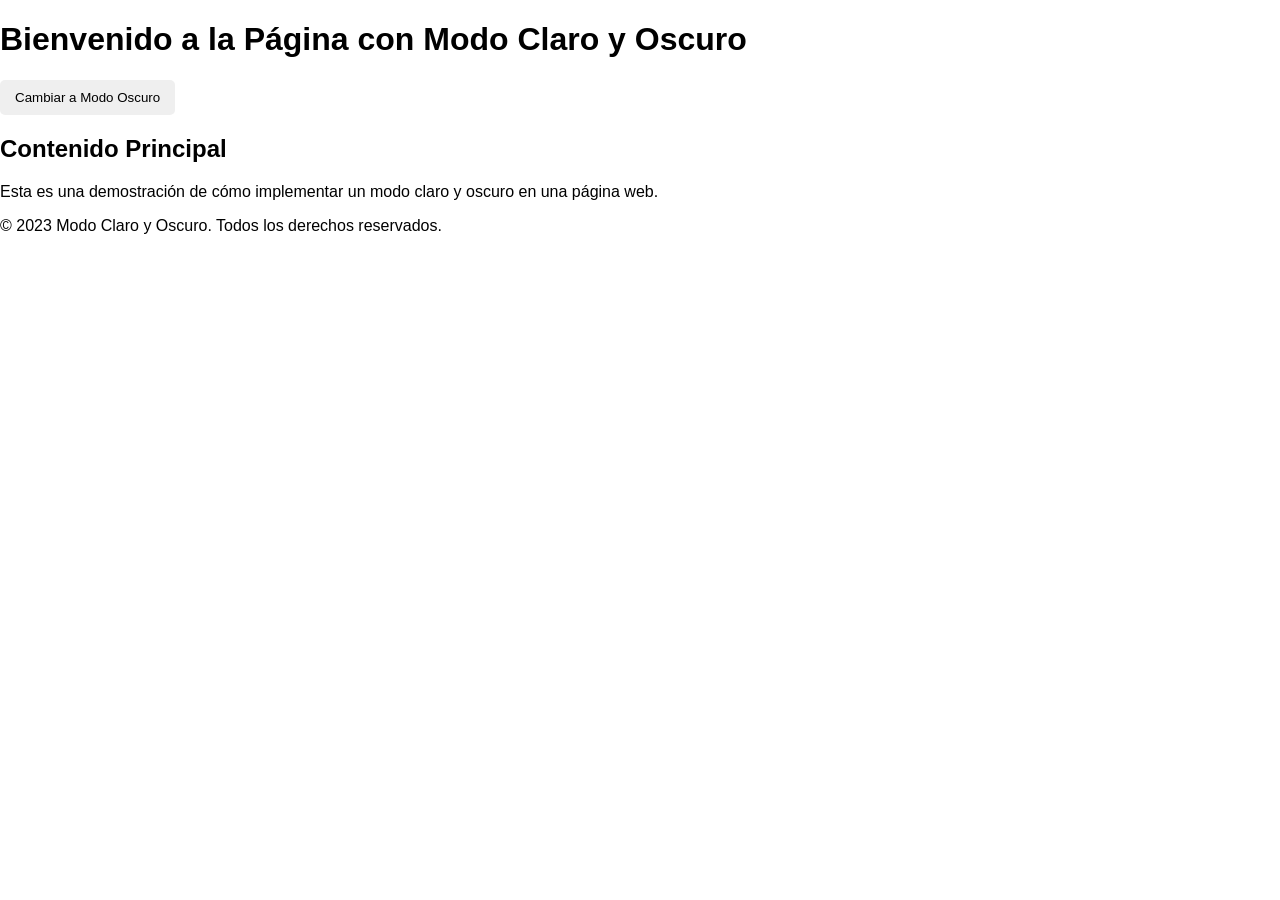
<file: modo-claro-oscuro-web/src/index.html>
<!DOCTYPE html>
<html lang="es">
<head>
    <meta charset="UTF-8">
    <meta name="viewport" content="width=device-width, initial-scale=1.0">
    <title>Modo Claro y Oscuro</title>
    <link rel="stylesheet" href="css/styles.css">
</head>
<body>
    <header>
        <h1>Bienvenido a la Página con Modo Claro y Oscuro</h1>
        <button id="theme-toggle">Cambiar a Modo Oscuro</button>
    </header>
    <main>
        <section>
            <h2>Contenido Principal</h2>
            <p>Esta es una demostración de cómo implementar un modo claro y oscuro en una página web.</p>
        </section>
    </main>
    <footer>
        <p>&copy; 2023 Modo Claro y Oscuro. Todos los derechos reservados.</p>
    </footer>
    <script src="js/theme-toggle.js"></script>
</body>
</html>
</file>
<file: css/tooplate-ben-resume-style.css>
/*

Tooplate 2120 Ben Resume

https://www.tooplate.com/view/2120-ben-resume

*/

  @font-face {
      font-family: 'Plain';
      src: url('../localfonts/Plain-Regular.woff2') format('woff2'),
          url('../localfonts/Plain-Regular.woff') format('woff');
      font-weight: normal;
      font-style: normal;
  }

  @font-face {
      font-family: 'Plain';
      src: url('../localfonts/Plain-Light.woff2') format('woff2'),
          url('../localfonts/Plain-Light.woff') format('woff');
      font-weight: 300;
      font-style: normal;
  }

  @font-face {
      font-family: 'Plain';
      src: url('../localfonts/Plain-Bold.woff2') format('woff2'),
          url('../localfonts/Plain-Bold.woff') format('woff');
      font-weight: bold;
      font-style: normal;
  }

  :root {
    --primary-color:        #ffd500;
    --white-color:          #ffffff;
    --dark-color:           #010101;
    --menu-bg-color:        #212529;

    --gray-color:           #909090;
    --p-color:              #7d7a7a;

    --base-font-family:     "Plain", -apple-system,BlinkMacSystemFont,"Segoe UI",Roboto,"Helvetica Neue",Arial,"Noto Sans",sans-serif,"Apple Color Emoji","Segoe UI Emoji","Segoe UI Symbol","Noto Color Emoji";
    --font-weight-bold:     600;
    --font-weight-normal:   400;
    --font-weight-light:    300;

    --h1-font-size:         56px;
    --h2-font-size:         48px;
    --h3-font-size:         38px;
    --h4-font-size:         34px;
    --h5-font-size:         30px;
    --h6-font-size:         24px;
    --p-font-size:          18px;
    --base-font-size:       16px;
    --button-font-size:     20px;

    --border-radius-large:  100%;
    --border-radius-medium: 80px;
    --border-radius-small:  40px;
  }


  body {
    font-family: var(--base-font-family);
  }


  /*---------------------------------------
     TYPOGRAPHY              
  -----------------------------------------*/

  h1 {
    font-size: var(--h1-font-size);
  }

  h1,
  h3 {
    font-weight: var(--font-weight-light);
  }

  h2 {
    font-size: var(--h2-font-size);
  }

  h3 {
    font-size: var(--h3-font-size);
  }

  h4 {
    font-size: var(--h4-font-size);
  }

  h5 {
    font-size: var(--h5-font-size);
  }

  h6 {
    font-weight: var(--font-weight-bold);
    font-size: var(--h6-font-size);
  }

  p {
    color: var(--p-color);
    font-size: var(--p-font-size);
    font-weight: var(--font-weight-light);
    letter-spacing: 0.3px;
    line-height: 2em;
  }

  .section-padding {
    padding: 6rem 0;
  }

  .custom-icon {
    font-size: 12px;
    position: relative;
    bottom: 3px;
    left: 5px;
    transform: rotate(-25deg);
  }


  /* CUSTOM BUTTON */
  .custom-btn {
    background: var(--dark-color);
    border: none;
    border-radius: var(--border-radius-medium);
    color: var(--white-color);
    letter-spacing: 0.2px;
    padding: 6px 36px 10px 36px;
    font-size: var(--button-font-size);
    white-space: nowrap;
  }

  .custom-btn:hover,
  .custom-btn:focus {
    color: var(--dark-color);
    background: var(--primary-color);
  }


  /*---------------------------------------
     GENERAL               
  -----------------------------------------*/

  * {
    -webkit-box-sizing: border-box;
    -moz-box-sizing: border-box;
    box-sizing: border-box;
  }

  *::before,
  *::after {
    -webkit-box-sizing: border-box;
    -moz-box-sizing: border-box;
    box-sizing: border-box;
  }

  a {
    color: var(--dark-color);
    text-decoration: none;
    transition: all 0.4s linear;
  }

  a:hover  {
    color: var(--dark-color);
    text-decoration: none;
  }


  /*---------------------------------------
     MENU                
  -----------------------------------------*/

  .navbar {
    background: transparent;
    padding: 0.3rem 1rem;
    transition: all 300ms ease-in-out;
    position: absolute;
    z-index: 99;
    top: 0;
    right: 0;
    left: 0;
    opacity: 0;
  }

  .navbar.scroll {
    background: var(--menu-bg-color);
    padding: 0.5rem 1rem;
    position: fixed;
    opacity: 1;
  }

  .navbar-brand {
    color: var(--white-color);
    font-weight: var(--font-weight-light);
    font-size: var(--h4-font-size);
  }

  .navbar .custom-btn {
    background: var(--primary-color);
    color: var(--dark-color);
  }

  .contact-form #submit-button:hover,
  .navbar .custom-btn:hover {
    background: var(--dark-color);
    color: var(--white-color);
  }

  .navbar-expand-lg .navbar-nav .nav-link {
    margin: 0 1.5rem;
    padding: 0;
  }

  .nav-item .nav-link.active, 
  .nav-item .nav-link:hover {
    color: var(--gray-color);
  }

  .nav-item .nav-link.active, 
  .nav-item .nav-link:hover {
    border-bottom-color: var(--primary-color);
  }

  .nav-link {
    color: var(--gray-color);
    font-weight: var(--font-weight-light);
    font-size: var(--base-font-size);
    border-bottom: 1px solid transparent;
  }

  .navbar-toggler {
    border: 0;
    padding: 0;
    cursor: pointer;
    margin: 0 10px 0 0;
    width: 30px;
    height: 35px;
    outline: none;
  }

  .navbar-toggler:focus {
    outline: none;
  }

  .navbar-toggler[aria-expanded="true"] .navbar-toggler-icon {
    background: transparent;
  }

  .navbar-toggler[aria-expanded="true"] .navbar-toggler-icon::before,
  .navbar-toggler[aria-expanded="true"] .navbar-toggler-icon::after {
    transition: top 300ms 50ms ease, -webkit-transform 300ms 350ms ease;
    transition: top 300ms 50ms ease, transform 300ms 350ms ease;
    transition: top 300ms 50ms ease, transform 300ms 350ms ease, -webkit-transform 300ms 350ms ease;
    top: 0;
  }

  .navbar-toggler[aria-expanded="true"] .navbar-toggler-icon::before {
    transform: rotate(45deg);
  }

  .navbar-toggler[aria-expanded="true"] .navbar-toggler-icon::after {
    transform: rotate(-45deg);
  }


  .navbar-toggler .navbar-toggler-icon {
    background: var(--white-color);
    transition: background 10ms 300ms ease;
    display: block;
    width: 30px;
    height: 2px;
    position: relative;
  }

  .navbar-toggler .navbar-toggler-icon::before,
  .navbar-toggler .navbar-toggler-icon::after {
    transition: top 300ms 350ms ease, -webkit-transform 300ms 50ms ease;
    transition: top 300ms 350ms ease, transform 300ms 50ms ease;
    transition: top 300ms 350ms ease, transform 300ms 50ms ease, -webkit-transform 300ms 50ms ease;
    position: absolute;
    right: 0;
    left: 0;
    background: var(--white-color);
    width: 30px;
    height: 2px;
    content: '';
  }

  .navbar-toggler .navbar-toggler-icon::before {
    top: -8px;
  }

  .navbar-toggler .navbar-toggler-icon::after {
    top: 8px;
  }



  /*---------------------------------------
     HERO                
  -----------------------------------------*/

  .hero-title,
  .email-link {
    background: var(--dark-color);
    border-radius: var(--border-radius-medium);
    color: var(--white-color);
    display: inline-block;
    margin: 0.5rem 0;
    padding: 0.5rem 2rem 1.5rem 2rem;
	font-size: 2.2em;
  }

  .email-link {
    background: var(--primary-color);
    color: var(--dark-color);
    font-size: var(--h4-font-size);
    padding: 0.5rem 2rem 1rem 2rem;
  }

  .email-link:hover {
    background: var(--dark-color);
    color: var(--white-color);
  }


  /*---------------------------------------
     ABOUT                
  -----------------------------------------*/
  
  .about-third {
	  margin: 2.2em -0.8em;
  }

  .about-image {
    border-radius: var(--border-radius-small);
  }

  .profile-list li {
    margin: 0.3rem 0;
  }

  .profile-list strong {
    display: inline-block;
    width: 30%;
    margin-right: 1rem;
  }


  /*---------------------------------------
     FAQ                 
  -----------------------------------------*/

  .faq .card-header {
    padding: 0;
  }

  .faq .btn-link {
    color: var(--dark-color);
    font-size: var(--h6-font-size);
    text-align: left;
    display: block;
    width: 100%;
    padding: 1rem 2rem;
  }

  .faq .btn-link:focus, 
  .faq .btn-link:hover {
    color: var(--dark-color);
    text-decoration: none;
  }

  .faq .card-body {
    padding: 2rem;
  }

  .faq-info-text {
    font-size: var(--base-font-size);
    display: block;
    margin: 1.5rem 2rem 0 2rem;
  }


  /*---------------------------------------
     TESTIMONIALS               
  -----------------------------------------*/

  .testimonials {
    background: #f9f9f9;
  }

  .testimonials-image {
    margin: 0 1rem 1rem 1rem;
  }

  .testimonials-image img {
    border-radius: var(--border-radius-medium);
  }

  .testimonials-info {
    width: 100%;
  }

  .testimonials .owl-theme .owl-nav.disabled+.owl-dots {
    margin-top: 2rem;
  }

  .testimonials .owl-theme .owl-dots .owl-dot {
    outline: none;
  }

  .testimonials .owl-theme .owl-dots .owl-dot span {
    width: 30px;
    height: 3px;
    margin: 5px;
  }

  .testimonials .owl-theme .owl-dots .owl-dot.active span, 
  .testimonials .owl-theme .owl-dots .owl-dot:hover span {
    background: var(--primary-color);
  }


  /*---------------------------------------
     CONTACT               
  -----------------------------------------*/
  
  .contact-form .form-control {
    background: transparent;
    border: none;
    border-bottom: 1px solid rgba(142, 140, 140, 0.35);
    box-shadow: none;
    border-radius: 0;
    -webkit-appearance: none;
    outline: none;
    color: var(--dark-color);
    font-weight: var(--font-weight-light);
    padding-left: 0;
    cursor: text;
  }

  .contact-form input {
    height: calc(2.25rem + 10px);
  }

  .contact-form .form-group {
    margin: 0 0 1rem;
    position: relative;
  }

  .contact-form .form-control,
  .webform-label {
    transition: all 0.4s;
    touch-action: manipulation;
  }

  .webform-label {
    cursor: text;
    font-size: 12px;
    font-weight: var(--font-weight-light);
    margin-bottom: 5px;
  }

  .contact-form .form-control:placeholder-shown + .webform-label {
    cursor: text;
    max-width: 66.66%;
    white-space: nowrap;
    overflow: hidden;
    text-overflow: ellipsis;
    transform-origin: left bottom;
    transform: translate(0, 2.125rem) scale(1.5);
  }

  .contact-form ::-webkit-input-placeholder {
    opacity: 0;
    transition: inherit;
    color: var(--dark-color);
  }

  .contact-form ::-moz-placeholder {
    opacity: 0;
    transition: inherit;
    color: var(--dark-color);
  }

  .contact-form .form-control:focus::-webkit-input-placeholder {
    opacity: 1;
  }

  .contact-form .form-control:focus::-moz-placeholder {
    opacity: 1;
  }

  .contact-form .form-control:not(:placeholder-shown) + .webform-label,
  .contact-form .form-control:focus + .webform-label {
    transform: translate(0, 0) scale(1);
    cursor: pointer;
    color: var(--gray-color);
  }

  .contact-form #submit-button {
    background: var(--primary-color);
    border: none;
    border-radius: var(--border-radius-medium);
    color: var(--dark-color);
    cursor: pointer;
    font-size: var(--p-font-size);
    line-height: 0;
    margin-top: 2.5rem;
    padding: 1.5rem 1.8rem 1.8rem 1.8rem;
    white-space: nowrap;
    max-width: 190px;
  }

  .copyright-text {
    font-size: var(--base-font-size);
  }


  /*---------------------------------------
     SOCIAL LINKS              
  -----------------------------------------*/

  .social-links {
    margin: 40px 0;
    padding: 0;
  }

  .social-links li {
    display: inline-block;
    list-style: none;
  }

  .social-links a {
    display: inline-block;
    color: var(--p-color);
    font-size: var(--h6-font-size);
    margin: 5px 20px 5px 0;
  }

  .social-links a:hover {
    color: var(--dark-color);
  }


  /*---------------------------------------
     RESPONSIVE STYLES              
  -----------------------------------------*/

  @media screen and (max-width: 1200px) {
    h1 {
        font-size: 42px;
    }

    h2 {
        font-size: 36px;
    }

    h3 {
        font-size: 32px;
    }

    h4 {
        font-size: 28px;
    }

    .email-link {
      font-size: 28px;
    }
  }

  @media screen and (max-width: 992px) {

    .hero-title {
      font-size: 1.8em;
      padding-bottom: 1rem;
    }

    .email-link {
      font-size: 22px;
      padding: 0.5rem 2rem 0.7rem 2rem;
    }
  }

  @media screen and (max-width: 991px) {
    .navbar-nav {
      margin: 1rem 0;
    }

    .navbar-expand-lg .navbar-nav .nav-link {
      display: inline-block;
      margin: 5px 0.5rem;
    }
  }

  @media screen and (max-width: 768px) {

    .hero-text {
      position: relative;
      top: 1.5rem;
    }
  }

  @media screen and (max-width: 480px) {

    .hero-title {
      font-size: 26px;
    }

    .email-link {
      font-size: 20px;
      padding: 0.3rem 2rem 0.6rem 2rem;
    }
  }
</file>
<file: modo-claro-oscuro-web/src/css/styles.css>
body {
    margin: 0;
    font-family: Arial, sans-serif;
    transition: background-color 0.3s, color 0.3s;
}

.light-mode {
    background-color: #ffffff;
    color: #000000;
}

.dark-mode {
    background-color: #121212;
    color: #ffffff;
}

h1, h2, h3, h4, h5, h6 {
    transition: color 0.3s;
}

button {
    padding: 10px 15px;
    border: none;
    border-radius: 5px;
    cursor: pointer;
    transition: background-color 0.3s, color 0.3s;
}

button.light-mode {
    background-color: #007bff;
    color: #ffffff;
}

button.dark-mode {
    background-color: #bb86fc;
    color: #000000;
}
</file>
